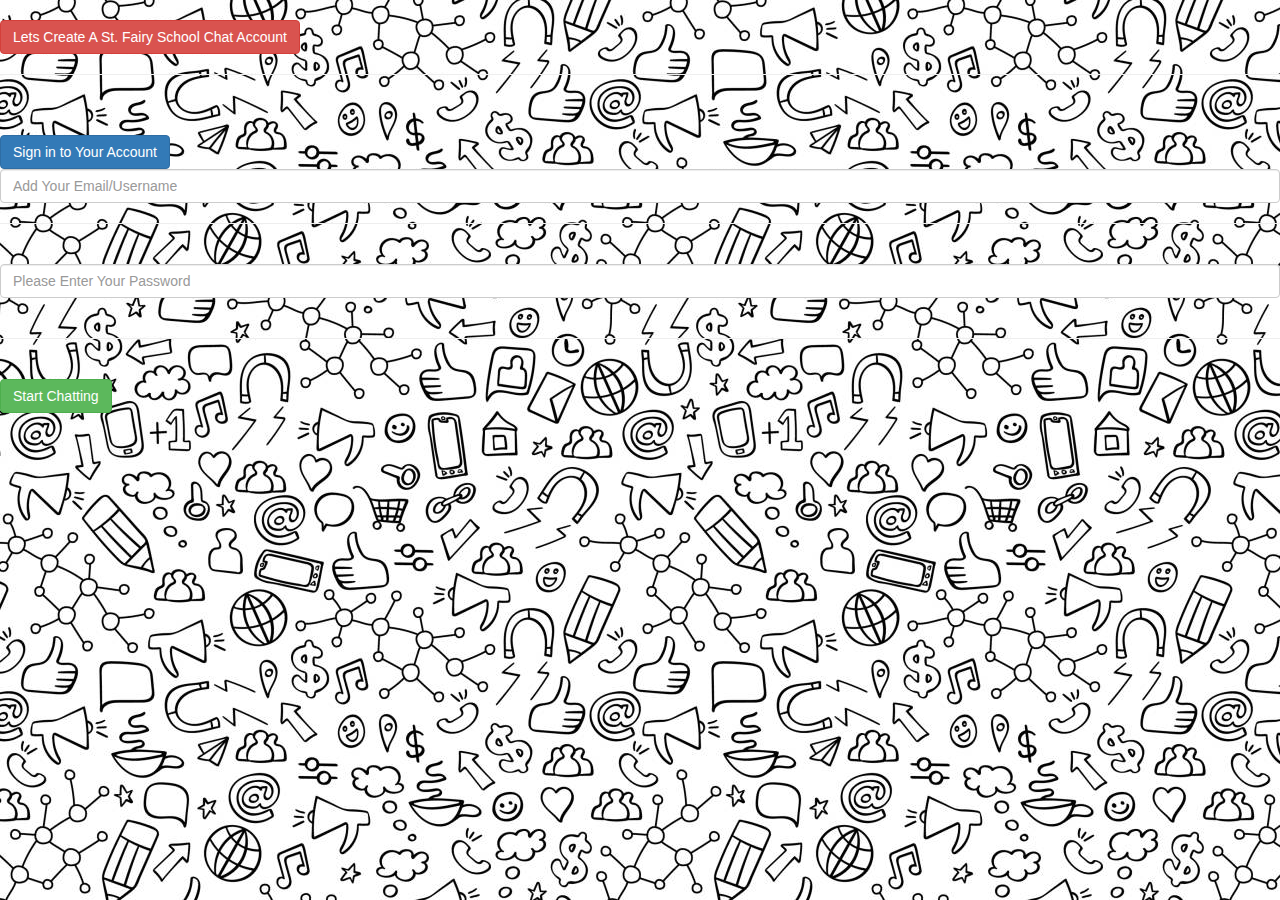
<file: index.html>
<html>
    <head>
        <link rel="stylesheet" href="https://maxcdn.bootstrapcdn.com/bootstrap/3.4.0/css/bootstrap.min.css">
<script src="https://ajax.googleapis.com/ajax/libs/jquery/3.4.1/jquery.min.js"></script>
<script src="https://maxcdn.bootstrapcdn.com/bootstrap/3.4.0/js/bootstrap.min.js"></script>

        <link rel="stylesheet" href="kwitter.css" type="text/css">
        <script src="kwitter.js"></script>
    </head>
    <body id="body_bg">
        <h1 class="btn btn-danger" >Lets Create A St. Fairy School Chat Account</h1>
<hr size="15">
<br>
<h3 class="btn btn-primary">Sign in to Your Account</h3>
<input class="form-control" id="user_name" type="text" placeholder="Add Your Email/Username" >
<hr size="10">
<br>
<input class="form-control" id="password" type="text" placeholder="Please Enter Your Password">
<br>
<hr size="5">
<br>
<button class="btn btn-success" id="login" onclick="login()">Start Chatting</button>
    </body>
</html>
</file>
<file: kwitter.css>
#body_bg{
    background-image: url(bg.jpg);
}
</file>
